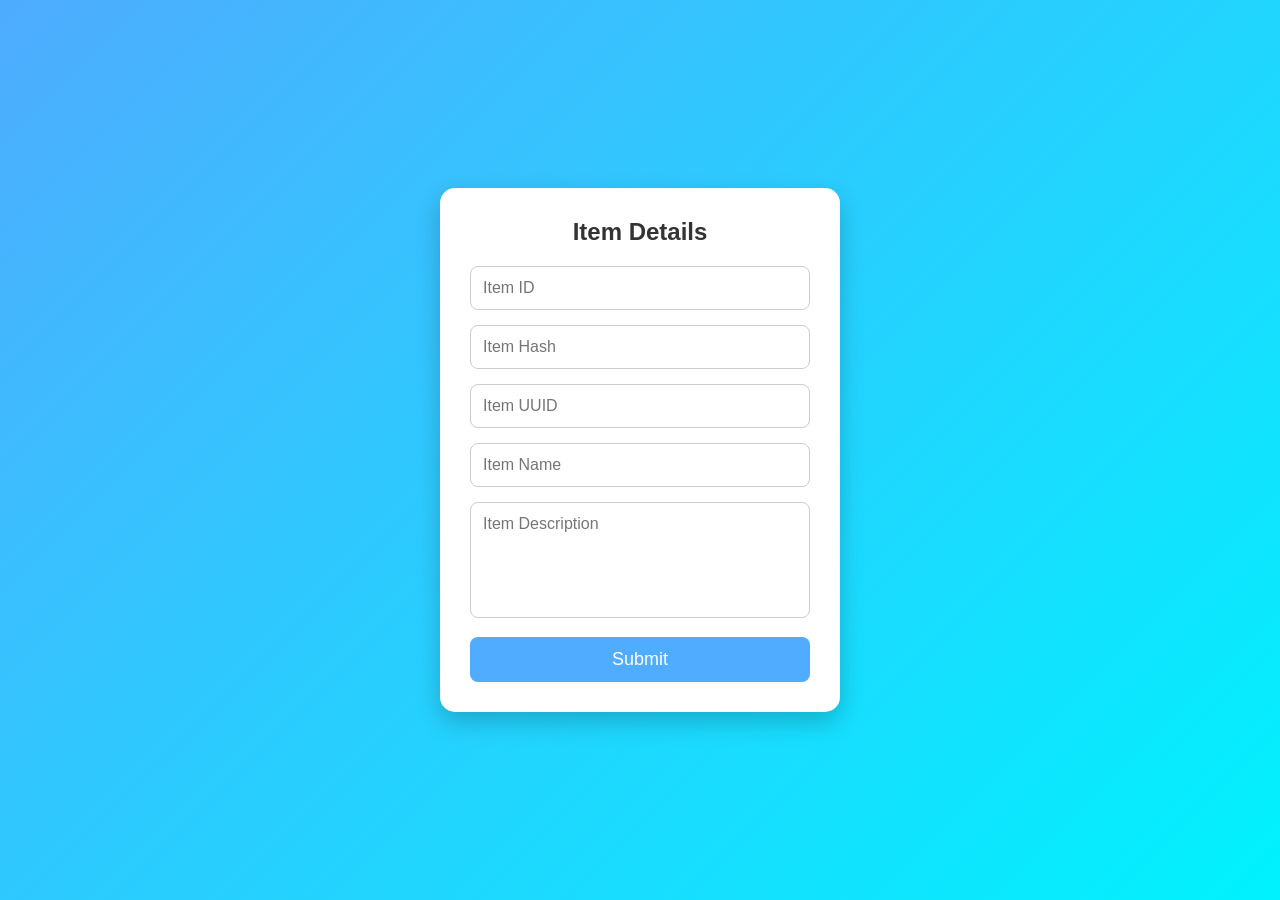
<file: templates/todo.html>
<!DOCTYPE html>
<html lang="en">
<head>
    <meta charset="UTF-8">
    <meta name="viewport" content="width=device-width, initial-scale=1.0">
    <title>Item Form</title>
    <link rel="stylesheet" href="style.css">
</head>
<body>

<div class="container">
    <form>

        <h2>Item Details</h2>

        <input type="number" placeholder="Item ID" required>
         
        <input type="text" placeholder="Item Hash" required>

        <input type="number" placeholder="Item UUID" required>

        <input type="text" placeholder="Item Name" required>

        <textarea placeholder="Item Description" rows="5" required></textarea>

        <button type="submit">Submit</button>

    </form>
</div>

</body>
</html>
</file>
<file: templates/style.css>
*{
    margin:0;
    padding:0;
    box-sizing:border-box;
    font-family:Arial, Helvetica, sans-serif;
}

body{
    background:linear-gradient(135deg,#4facfe,#00f2fe);
    height:100vh;
    display:flex;
    justify-content:center;
    align-items:center;
}

.container{
    width:400px;
}

form{
    background:#fff;
    padding:30px;
    border-radius:15px;
    box-shadow:0 10px 25px rgba(0,0,0,0.2);
}

form h2{
    text-align:center;
    margin-bottom:20px;
    color:#333;
}

input,
textarea{
    width:100%;
    padding:12px;
    margin-bottom:15px;
    border:1px solid #ccc;
    border-radius:8px;
    outline:none;
    font-size:16px;
    transition:.3s;
}

input:focus,
textarea:focus{
    border-color:#4facfe;
    box-shadow:0 0 8px rgba(79,172,254,.4);
}

textarea{
    resize:none;
}

button{
    width:100%;
    padding:12px;
    border:none;
    border-radius:8px;
    background:#4facfe;
    color:#fff;
    font-size:18px;
    cursor:pointer;
    transition:.3s;
}

button:hover{
    background:#008cff;
    transform:scale(1.02);
}

button:active{
    transform:scale(.98);
}
</file>
